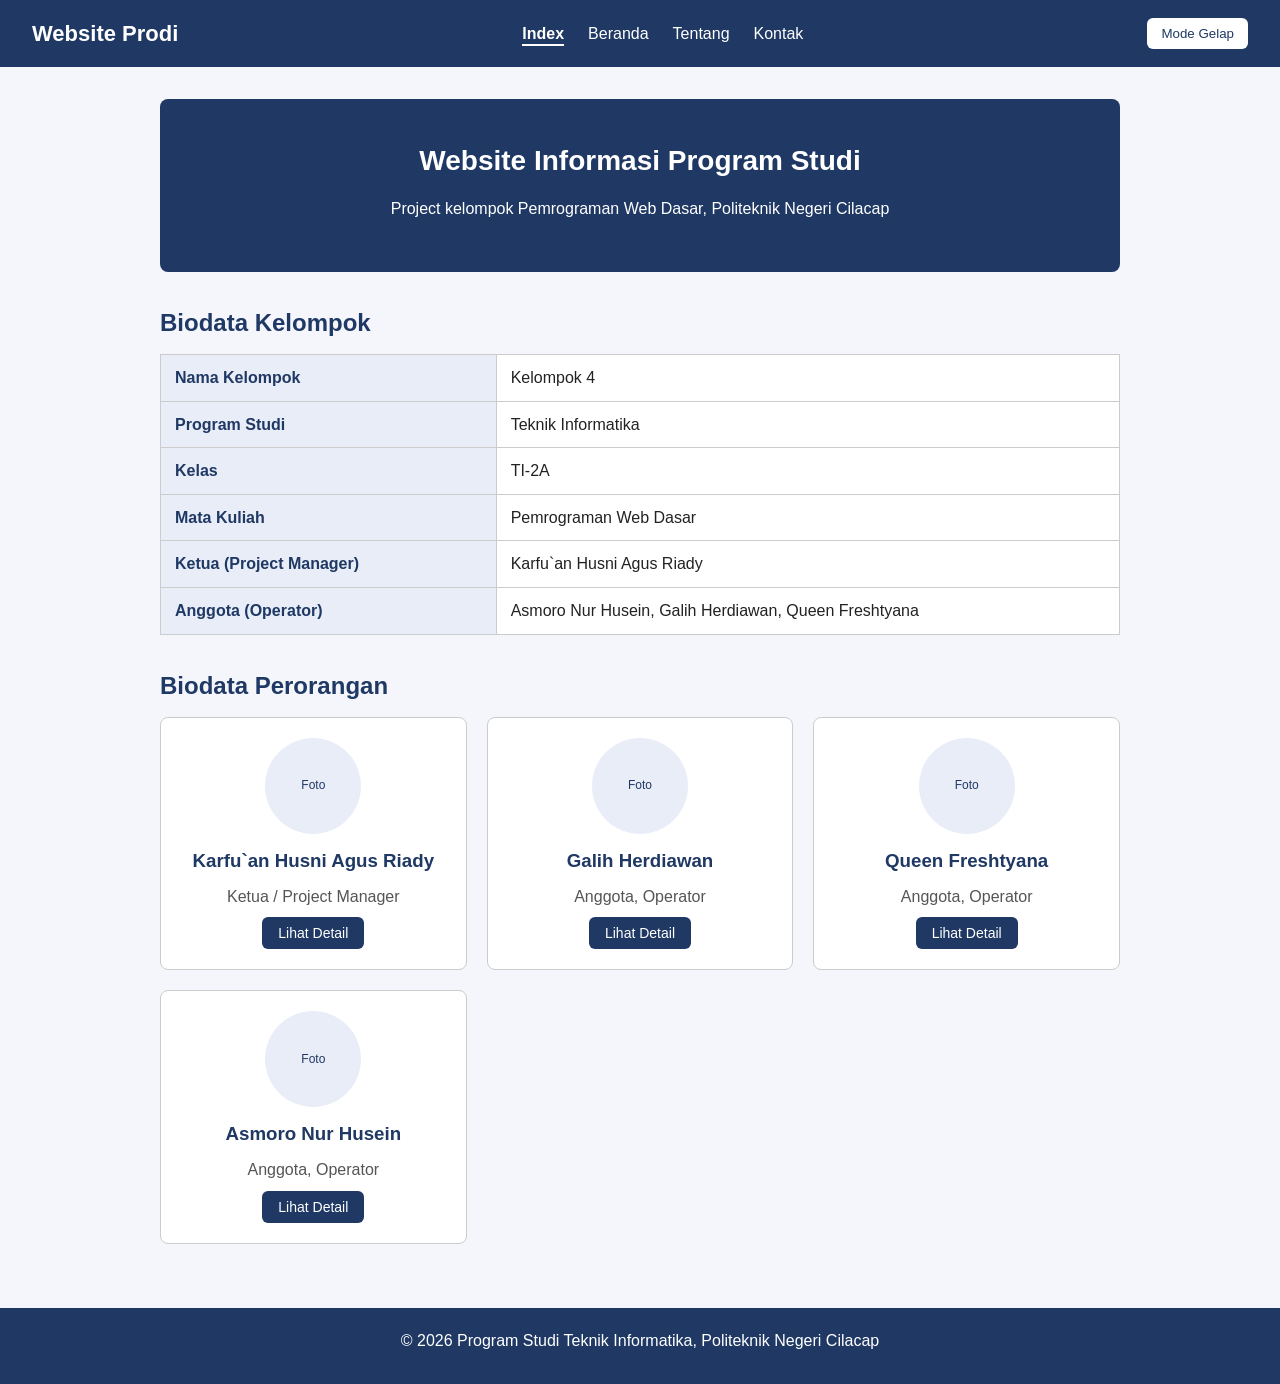
<file: index.html>
<!doctype html>
<html lang="id">
<head>
  <meta charset="UTF-8" />
  <meta name="viewport" content="width=device-width, initial-scale=1.0" />
  <title>Index | Website Prodi</title>
  <link rel="stylesheet" href="css/style.css" />
</head>
<body>
  <!-- Navbar -->
  <header class="navbar">
    <h1 class="logo">Website Prodi</h1>
    <nav>
      <ul class="menu">
        <li><a href="index.html" class="aktif">Index</a></li>
        <li><a href="beranda.html">Beranda</a></li>
        <li><a href="tentang.html">Tentang</a></li>
        <li><a href="kontak.html">Kontak</a></li>
      </ul>
    </nav>
    <button id="tombol-tema" type="button">Mode Gelap</button>
  </header>

  <!-- Konten utama -->
  <main>
    <section class="hero">
      <h2>Website Informasi Program Studi</h2>
      <p>Project kelompok Pemrograman Web Dasar, Politeknik Negeri Cilacap</p>
    </section>

    <!-- BIODATA KELOMPOK -->
    <section id="biodata-kelompok">
      <h2>Biodata Kelompok</h2>
      <table class="tabel-biodata">
        <tr>
          <th>Nama Kelompok</th>
          <td>Kelompok 4</td>
        </tr>
        <tr>
          <th>Program Studi</th>
          <td>Teknik Informatika</td>
        </tr>
        <tr>
          <th>Kelas</th>
          <td>TI-2A</td>
        </tr>
        <tr>
          <th>Mata Kuliah</th>
          <td>Pemrograman Web Dasar</td>
        </tr>
        <tr>
          <th>Ketua (Project Manager)</th>
          <td>Karfu`an Husni Agus Riady</td>
        </tr>
        <tr>
          <th>Anggota (Operator)</th>
          <td>Asmoro Nur Husein, Galih Herdiawan, Queen Freshtyana</td>
        </tr>
      </table>
    </section>

    <!-- BIODATA PERORANGAN -->
    <section id="biodata-perorangan">
      <h2>Biodata Perorangan</h2>
      <div class="grid-card">

        <!-- Kartu 1: Ketua / Project Manager -->
        <article class="card kartu-biodata">
          <div class="foto-biodata">Foto
            <!-- <img src="" alt="Foto" /> -->
          </div>
          <h3>Karfu`an Husni Agus Riady</h3>
          <p class="peran">Ketua / Project Manager</p>
          <button type="button" class="tombol tombol-detail" data-target="detail-ketua">Lihat Detail</button>
          <div id="detail-ketua" class="detail tersembunyi">
            <p><strong>NIM:</strong> 250102018</p>
            <p><strong>Kelas:</strong> TI-2A</p>
            <p><strong>Tugas:</strong> Kerangka project, index.html, review dan merge, GitHub Pages</p>
            <p><strong>Username GitHub:</strong> husni2kali-sketch</p>
          </div>
        </article>

        <!-- Kartu 2: Anggota 1 -->
        <article class="card kartu-biodata">
          <div class="foto-biodata">Foto</div>
          <h3>Galih Herdiawan</h3>
          <p class="peran">Anggota, Operator</p>
          <button type="button" class="tombol tombol-detail" data-target="detail-anggota1">Lihat Detail</button>
          <div id="detail-anggota1" class="detail tersembunyi">
            <p><strong>NIM:</strong> 250102013</p>
            <p><strong>Kelas:</strong> TI-2A</p>
            <p><strong>Tugas:</strong> beranda.html</p>
            <p><strong>Username GitHub:</strong> galihherdiawan249-create</p>
          </div>
        </article>

        <!-- Kartu 3: Anggota 2 -->
        <article class="card kartu-biodata">
          <div class="foto-biodata">Foto</div>
          <h3>Queen Freshtyana</h3>
          <p class="peran">Anggota, Operator</p>
          <button type="button" class="tombol tombol-detail" data-target="detail-anggota2">Lihat Detail</button>
          <div id="detail-anggota2" class="detail tersembunyi">
            <p><strong>NIM:</strong> 250102026</p>
            <p><strong>Kelas:</strong> TI-2A</p>
            <p><strong>Tugas:</strong> tentang.html</p>
            <p><strong>Username GitHub:</strong> queen-freshtyana</p>
          </div>
        </article>

        <!-- Kartu 4: Anggota 3 -->
        <article class="card kartu-biodata">
          <div class="foto-biodata">Foto</div>
          <h3>Asmoro Nur Husein</h3>
          <p class="peran">Anggota, Operator</p>
          <button type="button" class="tombol tombol-detail" data-target="detail-anggota3">Lihat Detail</button>
          <div id="detail-anggota3" class="detail tersembunyi">
            <p><strong>NIM:</strong> 250302004</p>
            <p><strong>Kelas:</strong> TI-2A</p>
            <p><strong>Tugas:</strong> kontak.html</p>
            <p><strong>Username GitHub:</strong> husein448</p>
          </div>
        </article>

      </div>
    </section>
  </main>

  <!-- Footer -->
  <footer>
    <p>&copy; 2026 Program Studi Teknik Informatika, Politeknik Negeri Cilacap</p>
  </footer>

  <script src="js/script.js"></script>
</body>
</html>
</file>
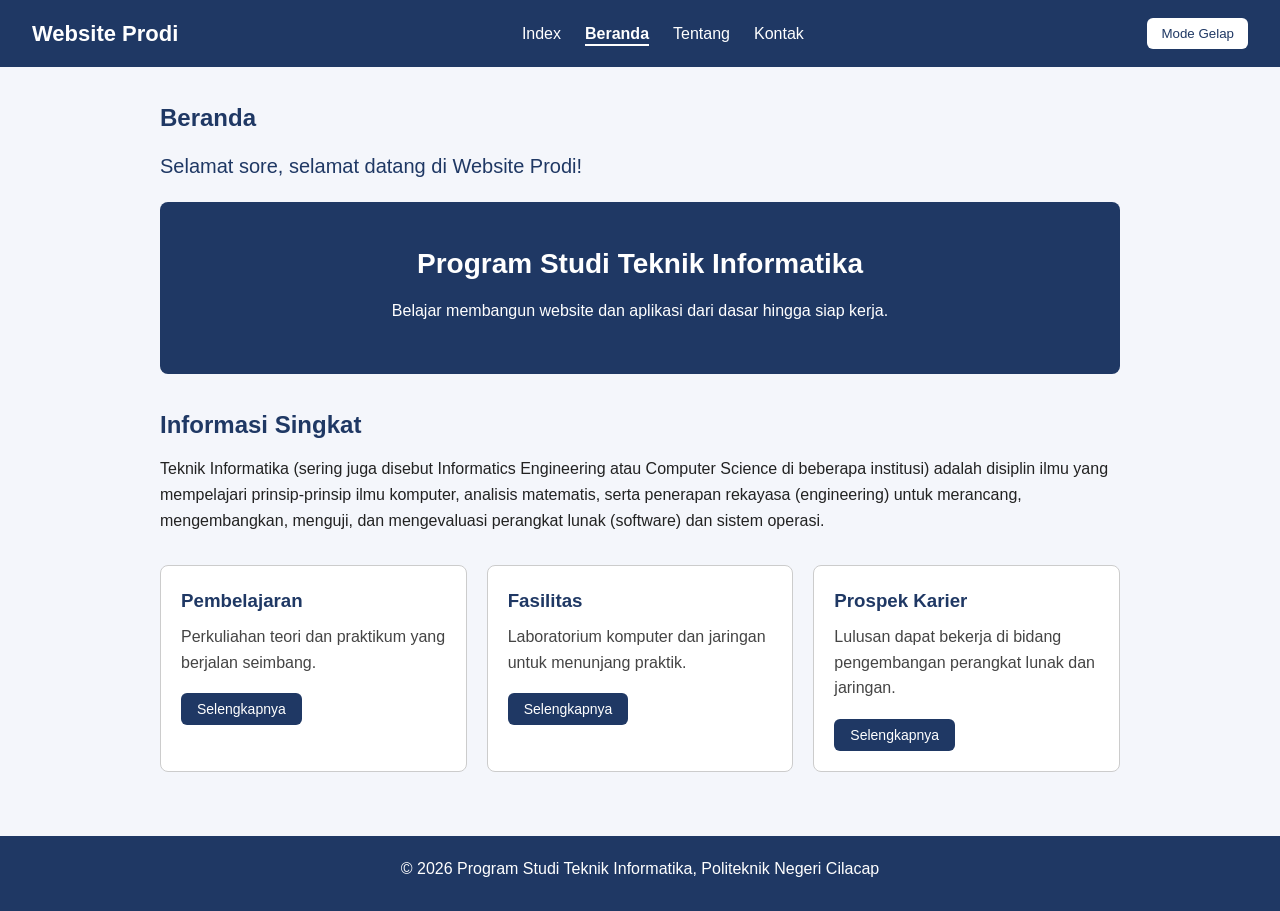
<file: beranda.html>
<!doctype html>
<html lang="id">
<head>
  <meta charset="UTF-8" />
  <meta name="viewport" content="width=device-width, initial-scale=1.0" />
  <title>Beranda | Website Prodi</title>
  <link rel="stylesheet" href="css/style.css" />
</head>
<body>
  <!-- Navbar -->
  <header class="navbar">
    <h1 class="logo">Website Prodi</h1>
    <nav>
      <ul class="menu">
        <li><a href="index.html">Index</a></li>
        <li><a href="beranda.html" class="aktif">Beranda</a></li>
        <li><a href="tentang.html">Tentang</a></li>
        <li><a href="kontak.html">Kontak</a></li>
      </ul>
    </nav>
    <button id="tombol-tema" type="button">Mode Gelap</button>
  </header>

  <!-- Konten utama -->
  <main>
    <h2>Beranda</h2>
    <p id="sapaan" class="sapaan">Selamat datang di Website Prodi!</p>

    <!-- Hero / banner -->
    <section class="hero">
      <h2>Program Studi Teknik Informatika</h2>
      <p>Belajar membangun website dan aplikasi dari dasar hingga siap kerja.</p>
    </section>

    <!-- Informasi singkat -->
    <section>
      <h2>Informasi Singkat</h2>
      <p>Teknik Informatika (sering juga disebut Informatics Engineering atau Computer Science di beberapa institusi) adalah disiplin ilmu yang mempelajari prinsip-prinsip ilmu komputer, analisis matematis, serta penerapan rekayasa (engineering) untuk merancang, mengembangkan, menguji, dan mengevaluasi perangkat lunak (software) dan sistem operasi.</p>
    </section>

    <!-- Kartu informasi -->
    <section>
      <div class="grid-card">
        <article class="card">
          <h3>Pembelajaran</h3>
          <p>Perkuliahan teori dan praktikum yang berjalan seimbang.</p>
          <button type="button" class="tombol tombol-selengkapnya" data-target="info-pembelajaran">Selengkapnya</button>
          <div id="info-pembelajaran" class="detail tersembunyi">
            <p>[Isi penjelasan pembelajaran, misalnya mata kuliah utama dan metode praktikum]</p>
          </div>
        </article>

        <article class="card">
          <h3>Fasilitas</h3>
          <p>Laboratorium komputer dan jaringan untuk menunjang praktik.</p>
          <button type="button" class="tombol tombol-selengkapnya" data-target="info-fasilitas">Selengkapnya</button>
          <div id="info-fasilitas" class="detail tersembunyi">
            <p>[Isi penjelasan fasilitas program studi]</p>
          </div>
        </article>

        <article class="card">
          <h3>Prospek Karier</h3>
          <p>Lulusan dapat bekerja di bidang pengembangan perangkat lunak dan jaringan.</p>
          <button type="button" class="tombol tombol-selengkapnya" data-target="info-karier">Selengkapnya</button>
          <div id="info-karier" class="detail tersembunyi">
            <p>[Isi penjelasan prospek karier lulusan]</p>
          </div>
        </article>
      </div>
    </section>
  </main>

  <!-- Footer -->
  <footer>
    <p>&copy; 2026 Program Studi Teknik Informatika, Politeknik Negeri Cilacap</p>
  </footer>

  <script src="js/script.js"></script>
</body>
</html>
</file>
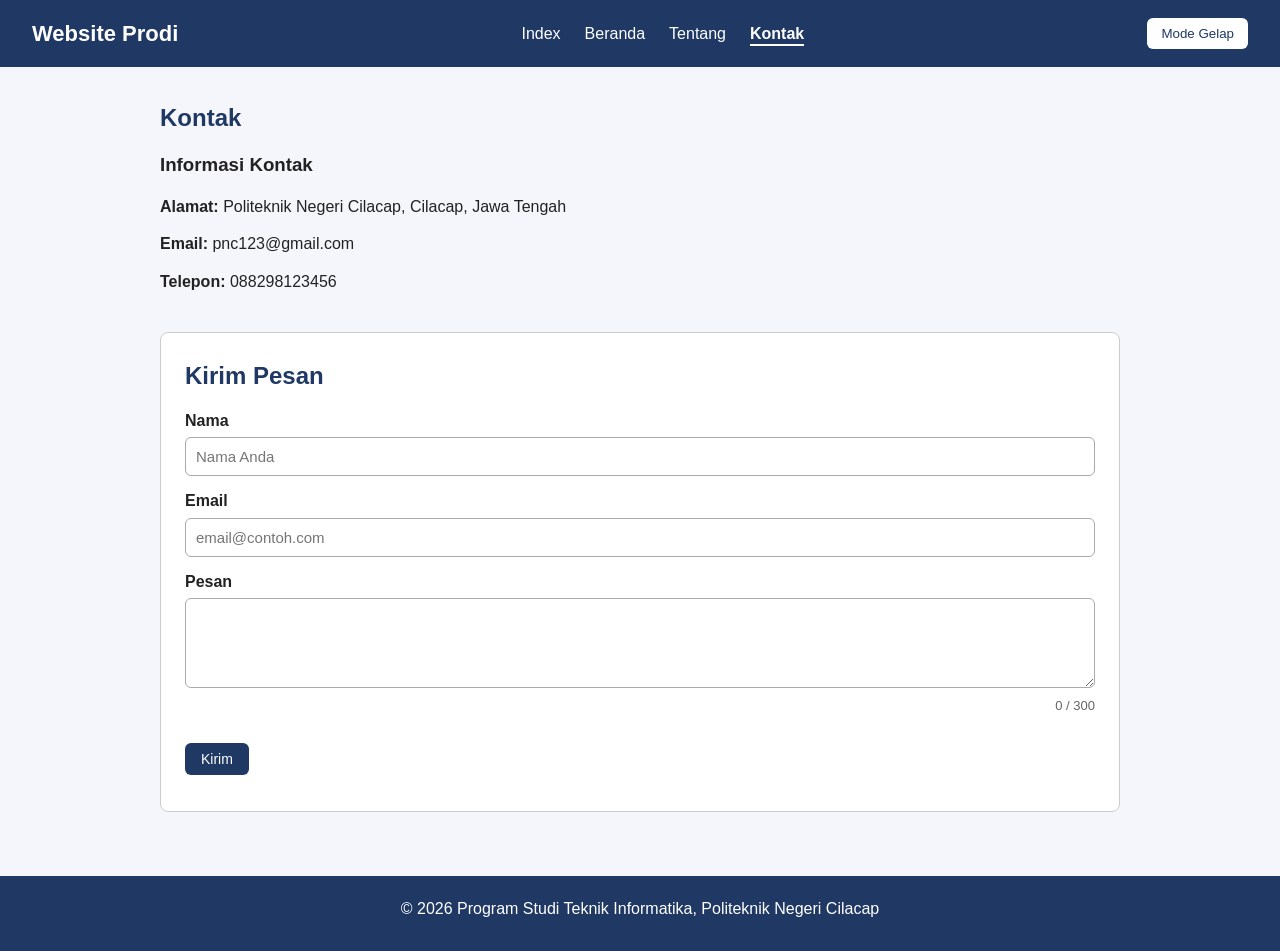
<file: kontak.html>
<!doctype html>
<html lang="id">
<head>
  <meta charset="UTF-8" />
  <meta name="viewport" content="width=device-width, initial-scale=1.0" />
  <title>Kontak | Website Prodi</title>
  <link rel="stylesheet" href="css/style.css" />
</head>
<body>
  <!-- Navbar -->
  <header class="navbar">
    <h1 class="logo">Website Prodi</h1>
    <nav>
      <ul class="menu">
        <li><a href="index.html">Index</a></li>
        <li><a href="beranda.html">Beranda</a></li>
        <li><a href="tentang.html">Tentang</a></li>
        <li><a href="kontak.html" class="aktif">Kontak</a></li>
      </ul>
    </nav>
    <button id="tombol-tema" type="button">Mode Gelap</button>
  </header>

  <!-- Konten utama -->
  <main>
    <h2>Kontak</h2>

    <section>
      <h3>Informasi Kontak</h3>
      <ul class="info-kontak">
        <li><strong>Alamat:</strong> Politeknik Negeri Cilacap, Cilacap, Jawa Tengah</li>
        <li><strong>Email:</strong> pnc123@gmail.com</li>
        <li><strong>Telepon:</strong> 088298123456</li>
      </ul>
    </section>

    <section class="form-kontak">
      <h2>Kirim Pesan</h2>

      <label for="nama">Nama</label>
      <input type="text" id="nama" placeholder="Nama Anda" />

      <label for="email">Email</label>
      <input type="email" id="email" placeholder="email@contoh.com" />

      <label for="pesan">Pesan</label>
      <textarea id="pesan" rows="4" maxlength="300"></textarea>
      <p id="hitung-pesan" class="hitung-pesan">0 / 300</p>

      <button type="button" id="tombol-kirim" class="tombol">Kirim</button>
      <p id="status-form"></p>
    </section>
  </main>

  <!-- Footer -->
  <footer>
    <p>&copy; 2026 Program Studi Teknik Informatika, Politeknik Negeri Cilacap</p>
  </footer>

  <script src="js/script.js"></script>
</body>
</html>
</file>
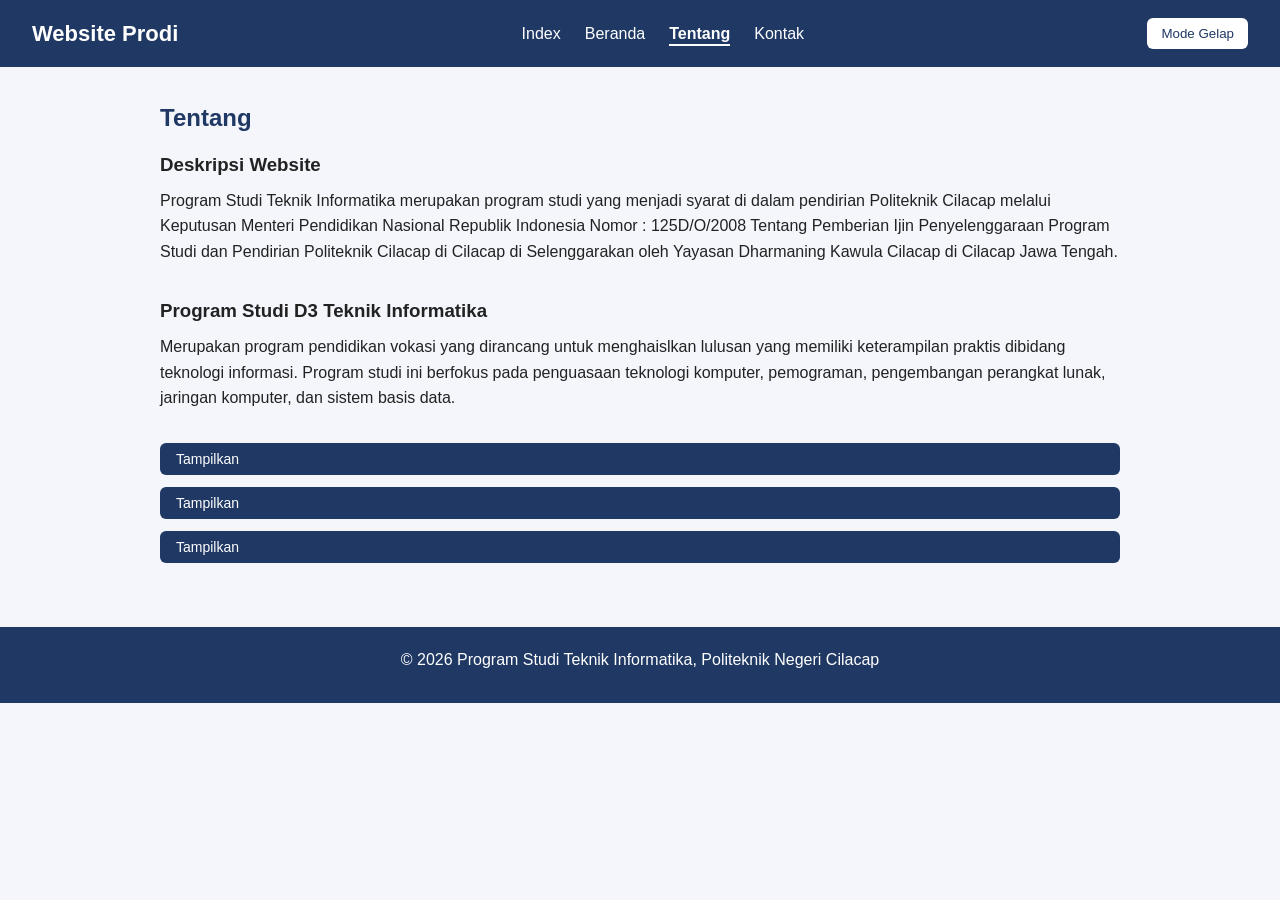
<file: tentang.html>
<!doctype html>
<html lang="id">
<head>
  <meta charset="UTF-8" />
  <meta name="viewport" content="width=device-width, initial-scale=1.0" />
  <title>Tentang | Website Prodi</title>
  <link rel="stylesheet" href="css/style.css" />
</head>
<body>
  <!-- Navbar -->
  <header class="navbar">
    <h1 class="logo">Website Prodi</h1>
    <nav>
      <ul class="menu">
        <li><a href="index.html">Index</a></li>
        <li><a href="beranda.html">Beranda</a></li>
        <li><a href="tentang.html" class="aktif">Tentang</a></li>
        <li><a href="kontak.html">Kontak</a></li>
      </ul>
    </nav>
    <button id="tombol-tema" type="button">Mode Gelap</button>
  </header>

  <!-- Konten utama -->
  <main>
    <h2>Tentang</h2>

    <section>
      <h3>Deskripsi Website</h3>
      <p>Program Studi Teknik Informatika merupakan program studi yang menjadi syarat di dalam pendirian Politeknik Cilacap melalui Keputusan Menteri Pendidikan Nasional Republik Indonesia Nomor : 125D/O/2008 Tentang Pemberian Ijin Penyelenggaraan Program Studi dan Pendirian Politeknik Cilacap di Cilacap di Selenggarakan oleh Yayasan Dharmaning Kawula Cilacap di Cilacap Jawa Tengah.</p>
    </section>

    <section>
      <h3>Program Studi D3 Teknik Informatika</h3>
      <p>Merupakan program pendidikan vokasi yang dirancang untuk menghaislkan lulusan yang memiliki keterampilan praktis dibidang teknologi informasi. Program studi ini berfokus pada penguasaan teknologi komputer, pemograman, pengembangan perangkat lunak, jaringan komputer, dan sistem basis data.</p>
    </section>

    <!-- Akordeon: klik tombol untuk menampilkan isi -->
    <section>
      <div class="akordeon-item">
        <button type="button" class="tombol tombol-akordeon" data-target="isi-visi">Tampilkan</button>
        <div id="isi-visi" class="akordeon-isi tersembunyi">
          <h3>Visi</h3>
          <p>“Menjadi program studi unggulan dalam pengkajian dan penerapan IPTEK pada bidang Informatika dan mampu berkontribusi bagi masyarakat di tingkat nasional.”</p>
        </div>
      </div>

      <div class="akordeon-item">
        <button type="button" class="tombol tombol-akordeon" data-target="isi-misi">Tampilkan</button>
        <div id="isi-misi" class="akordeon-isi tersembunyi">
          <h3>Misi</h3>
          <ul>
            <li>Menyelenggarakan pendidikan di bidang informatika untuk menghasilkan tenaga profesional yang adaptif terhadap perkembangan teknologi.</li>
            <li>Melaksanakan penelitian dasar dan/atau terapan di bidang informatika.</li>
            <li>Memberikan pelayanan dan pengabdian kepada masyarakat dalam bentuk produksi dan jasa berbasis informatika.</li>
            <li>Membentuk lulusan yang memiliki jiwa kewirausahaan berbasis teknologi.</li>
          </ul>
        </div>
      </div>

      <div class="akordeon-item">
        <button type="button" class="tombol tombol-akordeon" data-target="isi-teknologi">Tampilkan</button>
        <div id="isi-teknologi" class="akordeon-isi tersembunyi">
          <h3>Teknologi yang Digunakan</h3>
          <ul>
            <li>HTML untuk struktur halaman</li>
            <li>CSS untuk tampilan</li>
            <li>JavaScript untuk interaksi</li>
            <li>Git dan GitHub untuk kolaborasi tim</li>
            <li>GitHub Pages untuk publikasi website</li>
          </ul>
        </div>
      </div>
    </section>
  </main>

  <!-- Footer -->
  <footer>
    <p>&copy; 2026 Program Studi Teknik Informatika, Politeknik Negeri Cilacap</p>
  </footer>

  <script src="js/script.js"></script>
</body>
</html>
</file>
<file: css/style.css>
* { margin: 0; padding: 0; box-sizing: border-box; }

body {
  font-family: Arial, sans-serif;
  color: #222;
  background-color: #f4f6fb;
  line-height: 1.6;
}

/* ===== BAGIAN UMUM (PM) ===== */
.navbar {
  display: flex;
  justify-content: space-between;
  align-items: center;
  flex-wrap: wrap;
  gap: 12px;
  padding: 16px 32px;
  background-color: #1f3864;
  color: white;
}

.logo { font-size: 22px; }

.menu { display: flex; gap: 24px; list-style: none; }
.menu a { color: white; text-decoration: none; padding-bottom: 2px; }
.menu a:hover { text-decoration: underline; }
.menu a.aktif { border-bottom: 2px solid white; font-weight: bold; }

#tombol-tema {
  padding: 8px 14px;
  border: none;
  border-radius: 6px;
  background-color: white;
  color: #1f3864;
  cursor: pointer;
}

#tombol-tema:focus-visible,
.tombol:focus-visible,
.menu a:focus-visible {
  outline: 3px solid #f5b942;
  outline-offset: 2px;
}

main { max-width: 1000px; margin: 0 auto; padding: 32px 20px; }
main h2 { margin-bottom: 12px; color: #1f3864; }
main h3 { margin-bottom: 8px; }
section { margin-bottom: 32px; }
p { margin-bottom: 10px; }

/* Tombol umum */
.tombol {
  padding: 8px 16px;
  border: none;
  border-radius: 6px;
  background-color: #1f3864;
  color: white;
  cursor: pointer;
  font-size: 14px;
}
.tombol:hover { background-color: #2c4f8f; }

/* Kartu */
.grid-card {
  display: grid;
  grid-template-columns: repeat(auto-fit, minmax(240px, 1fr));
  gap: 20px;
}

.card {
  background-color: white;
  border: 1px solid #ccc;
  border-radius: 8px;
  padding: 20px;
}
.card h3 { color: #1f3864; }
.card img { width: 100%; border-radius: 6px; margin-bottom: 10px; }

/* Konten yang bisa ditampilkan / disembunyikan lewat JavaScript */
.tersembunyi { display: none; }
.detail { margin-top: 10px; padding-top: 10px; border-top: 1px dashed #bbb; }

footer {
  padding: 20px 32px;
  text-align: center;
  background-color: #1f3864;
  color: white;
}

/* Mode gelap (dipasang oleh JavaScript) */
body.gelap { background-color: #121826; color: #e8e8e8; }
body.gelap main h2 { color: #9fc0ff; }
body.gelap .card { background-color: #1c2538; border-color: #33415c; }
body.gelap .card h3 { color: #9fc0ff; }
body.gelap .detail { border-top-color: #33415c; }

@media (max-width: 600px) {
  .navbar { flex-direction: column; }
  .menu { gap: 14px; flex-wrap: wrap; justify-content: center; }
}

/* Banner (dipakai index dan beranda) */
.hero {
  padding: 40px 24px;
  border-radius: 8px;
  background-color: #1f3864;
  color: white;
  text-align: center;
  margin-bottom: 32px;
}
.hero h2 { color: white; font-size: 28px; }

/* ===== BAGIAN PM (Index) ===== */
.tabel-biodata { width: 100%; border-collapse: collapse; background-color: white; }
.tabel-biodata th,
.tabel-biodata td { padding: 10px 14px; border: 1px solid #ccc; text-align: left; }
.tabel-biodata th { width: 35%; background-color: #e8edf7; color: #1f3864; }
body.gelap .tabel-biodata { background-color: #1c2538; }
body.gelap .tabel-biodata th,
body.gelap .tabel-biodata td { border-color: #33415c; }
body.gelap .tabel-biodata th { background-color: #26324b; color: #9fc0ff; }

.foto-biodata {
  display: flex;
  align-items: center;
  justify-content: center;
  width: 96px;
  height: 96px;
  margin: 0 auto 12px;
  border-radius: 50%;
  background-color: #e8edf7;
  color: #1f3864;
  font-size: 12px;
  text-align: center;
  overflow: hidden;
}
.foto-biodata img { width: 100%; height: 100%; object-fit: cover; margin: 0; border-radius: 0; }

.kartu-biodata { text-align: center; }
.kartu-biodata .peran { color: #555; margin-bottom: 8px; }
.kartu-biodata .detail { text-align: left; font-size: 14px; }
body.gelap .kartu-biodata .peran { color: #b8c3d9; }
body.gelap .foto-biodata { background-color: #26324b; color: #9fc0ff; }


/* ===== BAGIAN OPERATOR 1 (Beranda) ===== */
.sapaan { font-size: 20px; margin-bottom: 20px; color: #1f3864; }
.card .tombol-selengkapnya { margin-top: 8px; }
.card p { color: #444; }
body.gelap .sapaan { color: #9fc0ff; }
body.gelap .card p { color: #c9d3e6; }


/* ===== BAGIAN OPERATOR 2 (Tentang) ===== */
.akordeon-item { margin-bottom: 12px; }
.akordeon-item .tombol { width: 100%; text-align: left; }
.akordeon-isi {
  padding: 14px 18px;
  border: 1px solid #ccc;
  border-top: none;
  border-radius: 0 0 6px 6px;
  background-color: white;
}
.akordeon-isi ul { margin-left: 20px; }
body.gelap .akordeon-isi { background-color: #1c2538; border-color: #33415c; }


/* ===== BAGIAN OPERATOR 3 (Kontak) ===== */

.info-kontak { list-style: none; }
.info-kontak li { padding: 6px 0; }

.form-kontak {
  padding: 24px;
  border: 1px solid #ccc;
  border-radius: 8px;
  background-color: white;
}
.form-kontak label { display: block; margin-top: 12px; font-weight: bold; }
.form-kontak input,
.form-kontak textarea {
  width: 100%;
  margin-top: 4px;
  padding: 10px;
  border: 1px solid #aaa;
  border-radius: 6px;
  font-family: inherit;
  font-size: 15px;
}
.form-kontak .tombol { margin-top: 16px; }
.hitung-pesan { font-size: 13px; color: #666; text-align: right; }
#status-form { margin-top: 12px; font-weight: bold; }
#status-form.sukses { color: #1b7f3b; }
#status-form.galat { color: #c0392b; }
body.gelap .form-kontak { background-color: #1c2538; border-color: #33415c; }
body.gelap .form-kontak input,
body.gelap .form-kontak textarea { background-color: #121826; color: #e8e8e8; border-color: #4a5a7a; }
body.gelap .hitung-pesan { color: #b8c3d9; }
body.gelap #status-form.sukses { color: #5fd38a; }
body.gelap #status-form.galat { color: #ff8a7a; }
</file>
